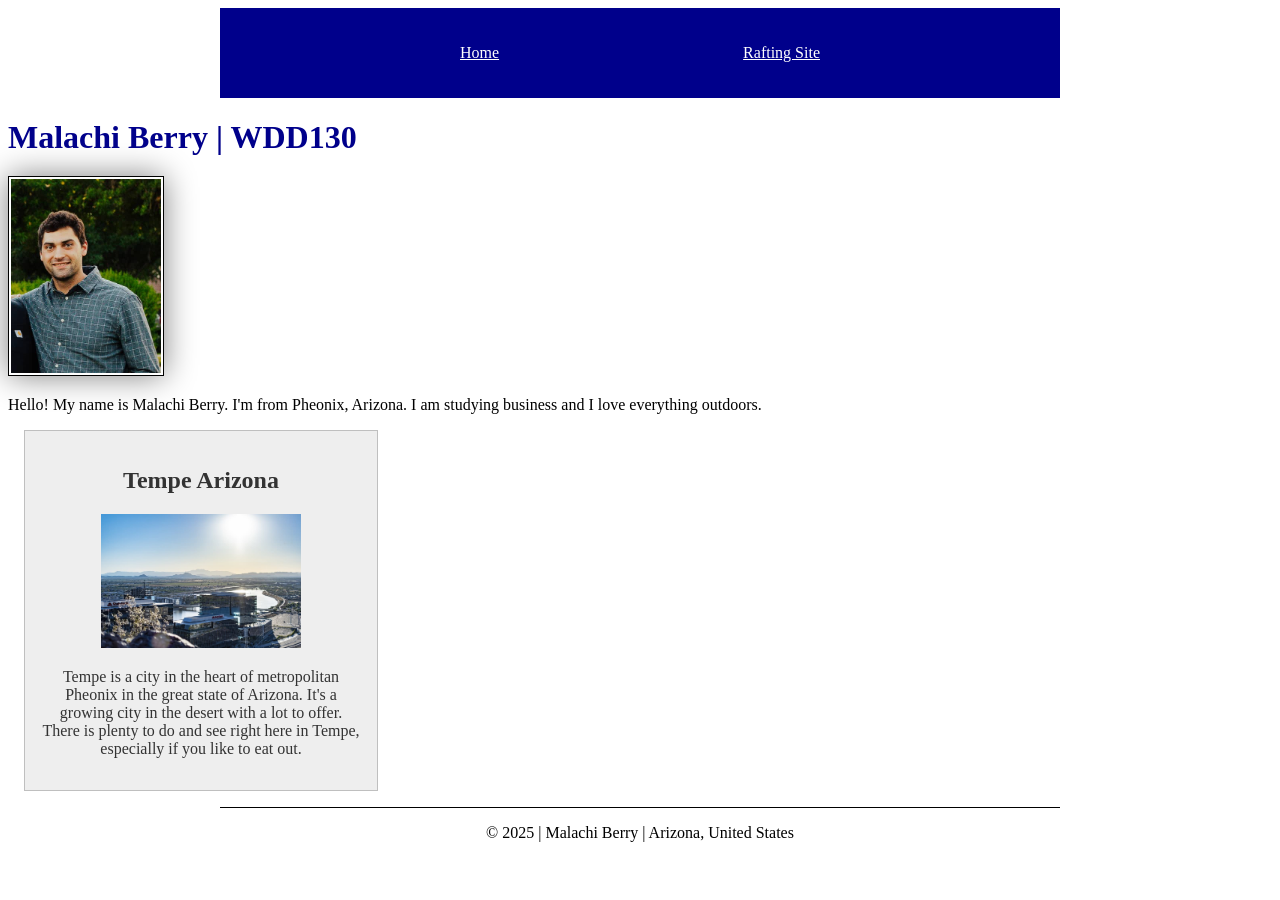
<file: index.html>
<!DOCTYPE html>
<html lang="en-US">
    <head>
        <meta charset="UTF-8">
        <meta name="viewport" content="width=device-width, initial-scale=1.0">
        <title>Malachi Berry | WDD130</title>
        <meta name="description" content="Malachi Berry's WDD130 course main page">
        <meta name="author" content="Malachi Berry">
        <link rel="stylesheet" href="styles/styles.css">
        </head>
    <body>
        <header>
            <nav>
                <a href="#">Home</a>
                <a href="wwr/">Rafting Site</a>
            </nav>
        </header>
        <main>
            <h1>Malachi Berry | WDD130</h1>
            <img src="images/profile.jpg" alt="Malachi Berry's Profile" width="200">
            <p>Hello! My name is Malachi Berry. I'm from Pheonix, Arizona. I am studying business and I love everything outdoors.</p>
        </main>
        <aside>
            <h2>Tempe Arizona</h2>
            <img src="images/arizona.jpg" alt="Tempe Arizona Skyline">
            <p>Tempe is a city in the heart of metropolitan Pheonix in the great state of Arizona. It's a growing city in the desert with a lot to offer. There is plenty to do and see right here in Tempe, especially if you like to eat out. 
        </aside>
        <footer>
            <p>&copy; 2025 | Malachi Berry | Arizona, United States</p>
        </footer>
    </body>
</html>
</file>
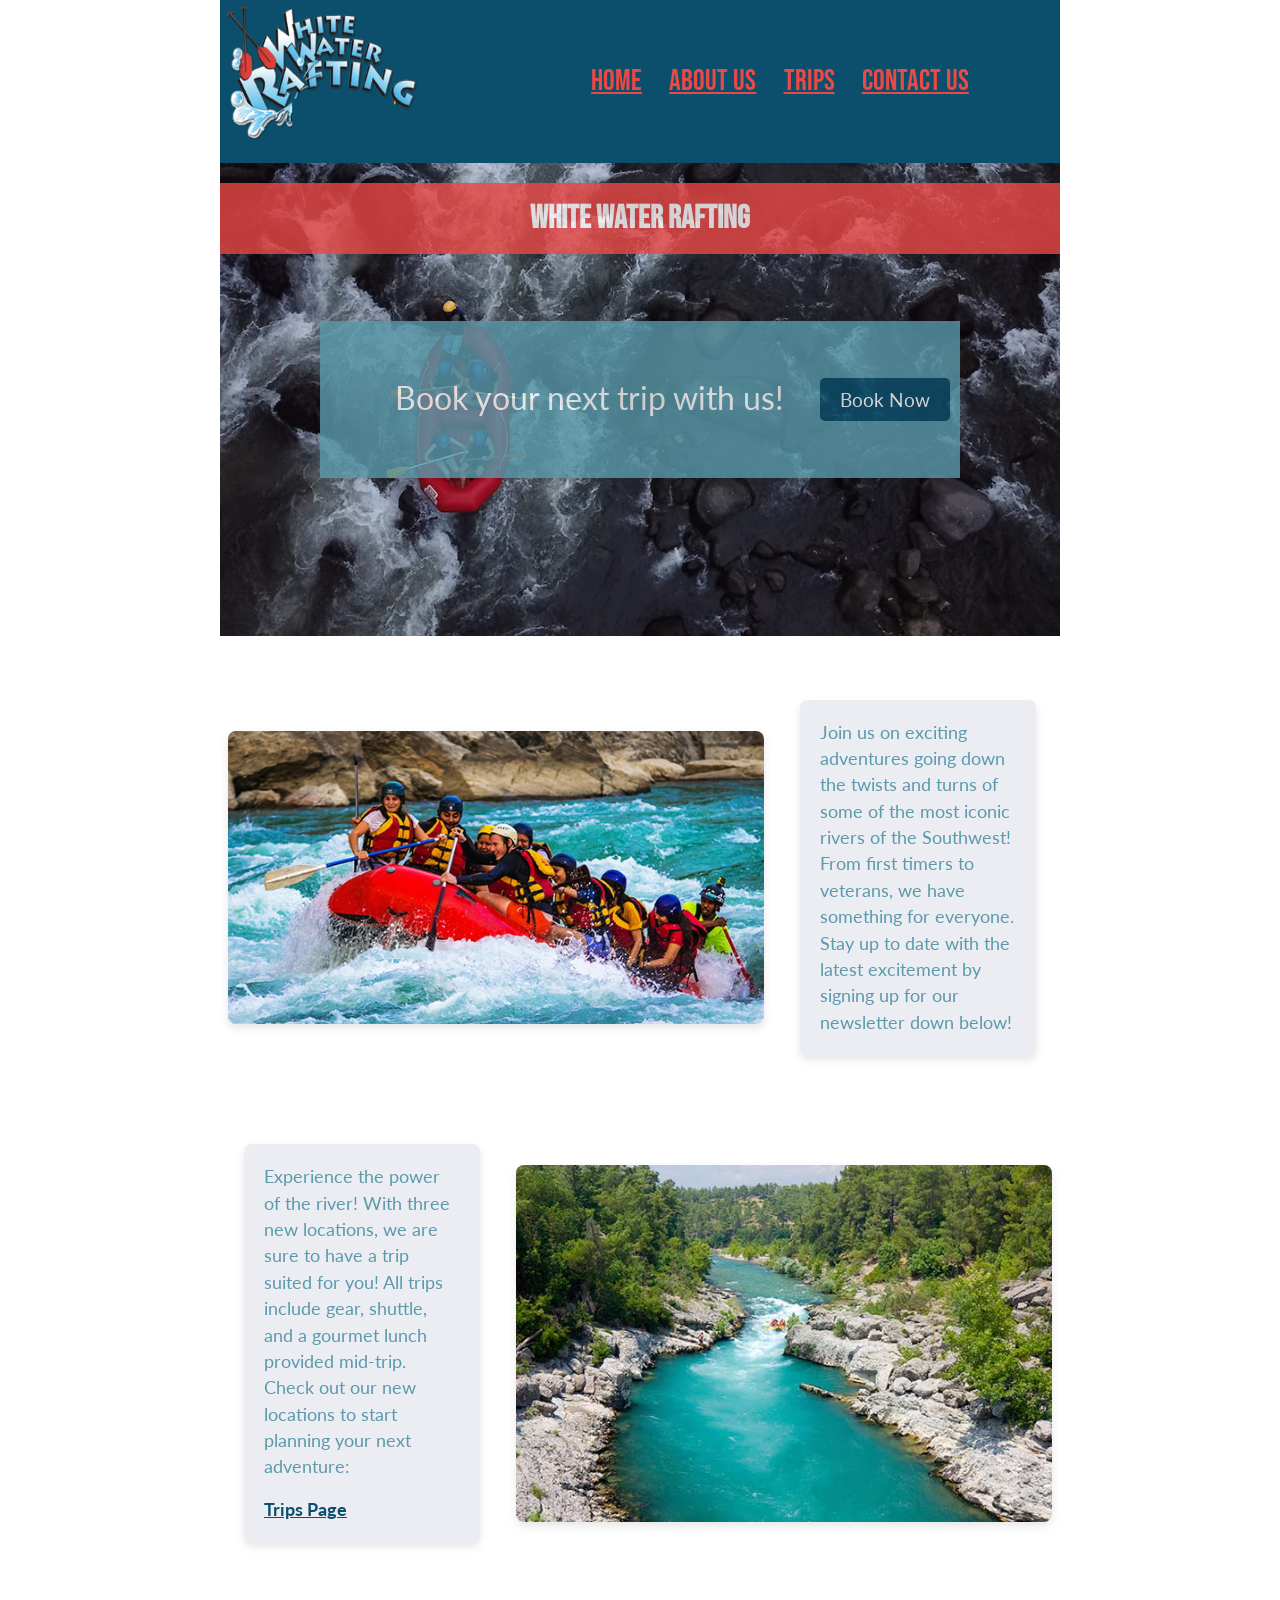
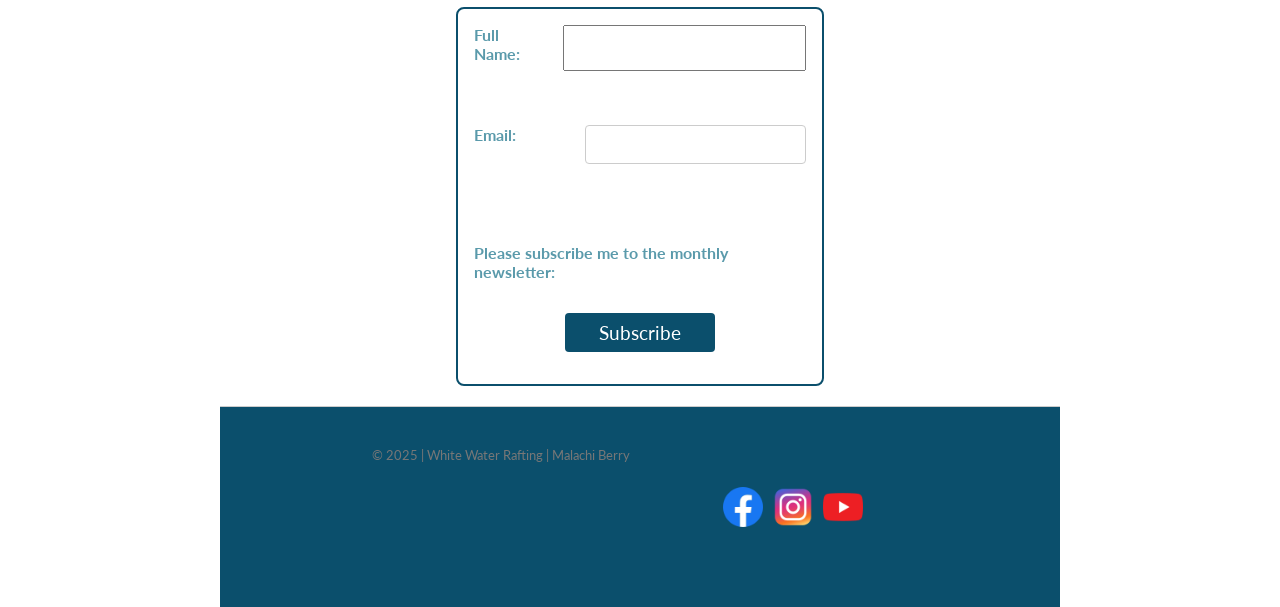
<file: wwr/index.html>
<!DOCTYPE html>
<html lang="en">
<head>
    <meta charset="UTF-8">
    <meta name="viewport" content="width=device-width, initial-scale=1.0">
    <title>White Water Rafting Home Page</title>
    <meta name="description" content="White Water Rafting Home Page">
    <meta name="author" content="Malachi Berry">
    <link rel="stylesheet" href="styles/rafting.css">
    <link rel="preconnect" href="https://fonts.googleapis.com">
    <link rel="preconnect" href="https://fonts.gstatic.com" crossorigin>
    <link href="https://fonts.googleapis.com/css2?family=Bebas+Neue&family=Lato:ital,wght@0,100;0,300;0,400;0,700;0,900;1,100;1,300;1,400;1,700;1,900&family=Oswald:wght@200..700&display=swap" rel="stylesheet">
</head>
<body>
    <header> <img src="images/wwrlogo.png" alt="WWR Logo" width="200">
        <nav class="nav">
            <a href="index.html">Home</a>
            <a href="about.html">About Us</a>
            <a href="trips.html">Trips</a>
            <a href="contact.html">Contact Us</a>
        </nav>
    </header>
    <main>
        <div class="hero">
            <img src="images/heroimg.jpg" alt="River Rafting">
            <h1>White Water Rafting</h1>
            <article> 
                <a href="trips.html" class="hero-button">Book Now</a>
                <p class="hero-text">Book your next trip with us!</p>
            </article>
        </div>
            <section class="call-to-action">
                <img src="images/adventure04.jpg" alt="Rafting Adventure" width="300">
                <p>Join us on exciting adventures going down the twists and turns of some of the most iconic rivers of the Southwest! From first timers to veterans, we have something for everyone. Stay up to date with the latest excitement by signing up for our newsletter down below!</p>
            </section>
            <section class="call-to-action reversed">
                <img src="images/adventure05.jpg" alt="Second Adventure" width="300">
                <p>Experience the power of the river! With three new locations, we are sure to have a trip suited for you! All trips include gear, shuttle, and a gourmet lunch provided mid-trip. Check out our new locations to start planning your next adventure: <a href="trips.html">Trips Page</a></p>
            </section>
            <form class="newsletter">
                <fieldset>
                    <div class="newsletter-row">
                    <div class="newsletter-item column2">
                        <label for="fullname">Full Name:</label>
                        <input type="text" id="fullname" name="fullname" required>
                    </div>
                    </div>
                    <div class="newsletter-item column2">
                        <label for="useremail">Email:</label>
                        <input type="email" id="useremail" name="useremail" required>
                    </div>
                    <label>Please subscribe me to the monthly newsletter:</label>
                    <button type="submit">Subscribe</button>
                </fieldset>
            </form>
    </main>
    <footer>
        <p>&copy; 2025 | White Water Rafting | Malachi Berry</p>
        <nav class="socialmedia">
            <a href="https://www.facebook.com"> 
                <img src="images/facebook.png" alt="Facebook icon"> 
            </a>
            <a href="https://www.instagram.com">
            <img src="images/instagram.png" alt="Instagram icon">
            </a>
            <a href="https://www.youtube.com">
                <img src="images/youtube.png" alt="YouTube icon">
            </a> 
        </nav>
    </footer>
</body>
</html>
</file>
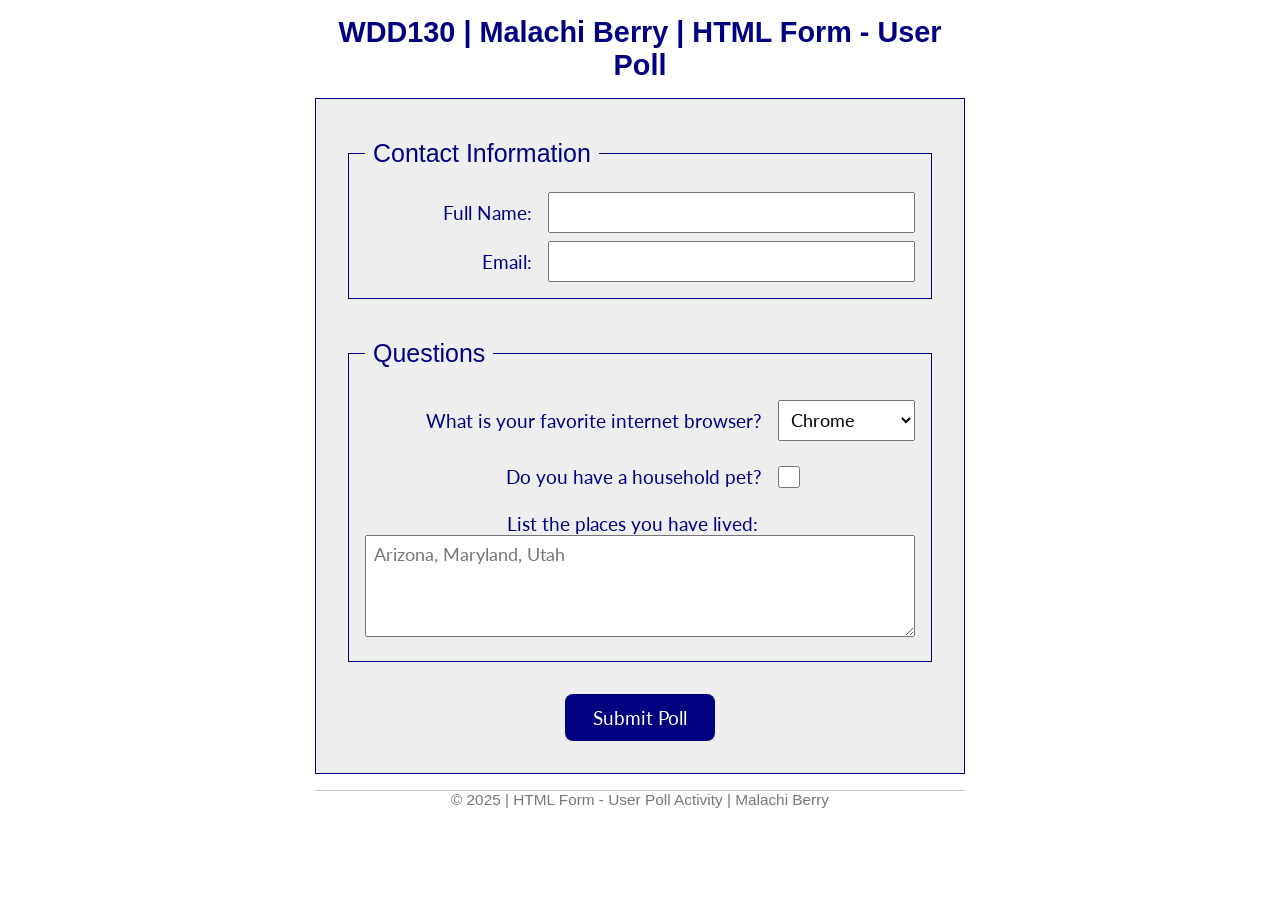
<file: week05/poll-form.html>
<!DOCTYPE html>
<html lang="en-us">
<head>
    <meta charset="utf-8">
    <meta name="viewport" content="width=device-width, initial-scale=1">
    <title>WWD130 | HTML Form - User Poll</title>
    <link rel="stylesheet" href="styles/poll-form.css">
    <link rel="preconnect" href="https://fonts.googleapis.com">
<link rel="preconnect" href="https://fonts.gstatic.com" crossorigin>
<link href="https://fonts.googleapis.com/css2?family=Bebas+Neue&family=Lato:ital,wght@0,100;0,300;0,400;0,700;0,900;1,100;1,300;1,400;1,700;1,900&family=Libertinus+Sans:ital,wght@0,400;0,700;1,400&family=Oswald&display=swap" rel="stylesheet">
</head>
<body>
    <header>
        <h1>WDD130 | Malachi Berry | HTML Form - User Poll</h1>
    </header>
    <main> 
        <form>
            <fieldset>
                <legend>Contact Information</legend>
                <div class="form-item column2">
                    <label for="fullname">Full Name:</label>
                    <input type="text" id="fullname" name="fullname">
                </div>
                <div class="form-item column2">
                    <label for="useremail">Email:</label>
                    <input type="email" id="useremail" name="useremail">
                </div>
            </fieldset>
            <fieldset> 
                <legend>Questions</legend>
                <div class="form-item column1">
                    <label for="browser">What is your favorite internet browser?</label>  
                    <select id="browser" name="browser">
                        <option value="chrome">Chrome</option>
                        <option value="firefox">Firefox</option>
                        <option value="safari">Safari</option>
                        <option value="edge">Edge</option>
                        <option value="brave">Brave</option>
                        <option value="other">Other</option>    
                    </select>
                </div>
                <div class="form-item column1">
                    <label for="pet">Do you have a household pet?</label>
                    <input type="checkbox" id="pet" name="pet">
                </div>
                <div class="form-item column3">
                <label for="feedback">List the places you have lived:</label>
                <textarea id="feedback" name="feedback" rows="4" placeholder="Arizona, Maryland, Utah"></textarea>
                </div>
            </fieldset>
            <button type="submit">Submit Poll</button>
        </form>
    </main>
    <footer>
        <p>&copy; 2025 | HTML Form - User Poll Activity | Malachi Berry</p>
    </footer>
</body>
</html>
</file>
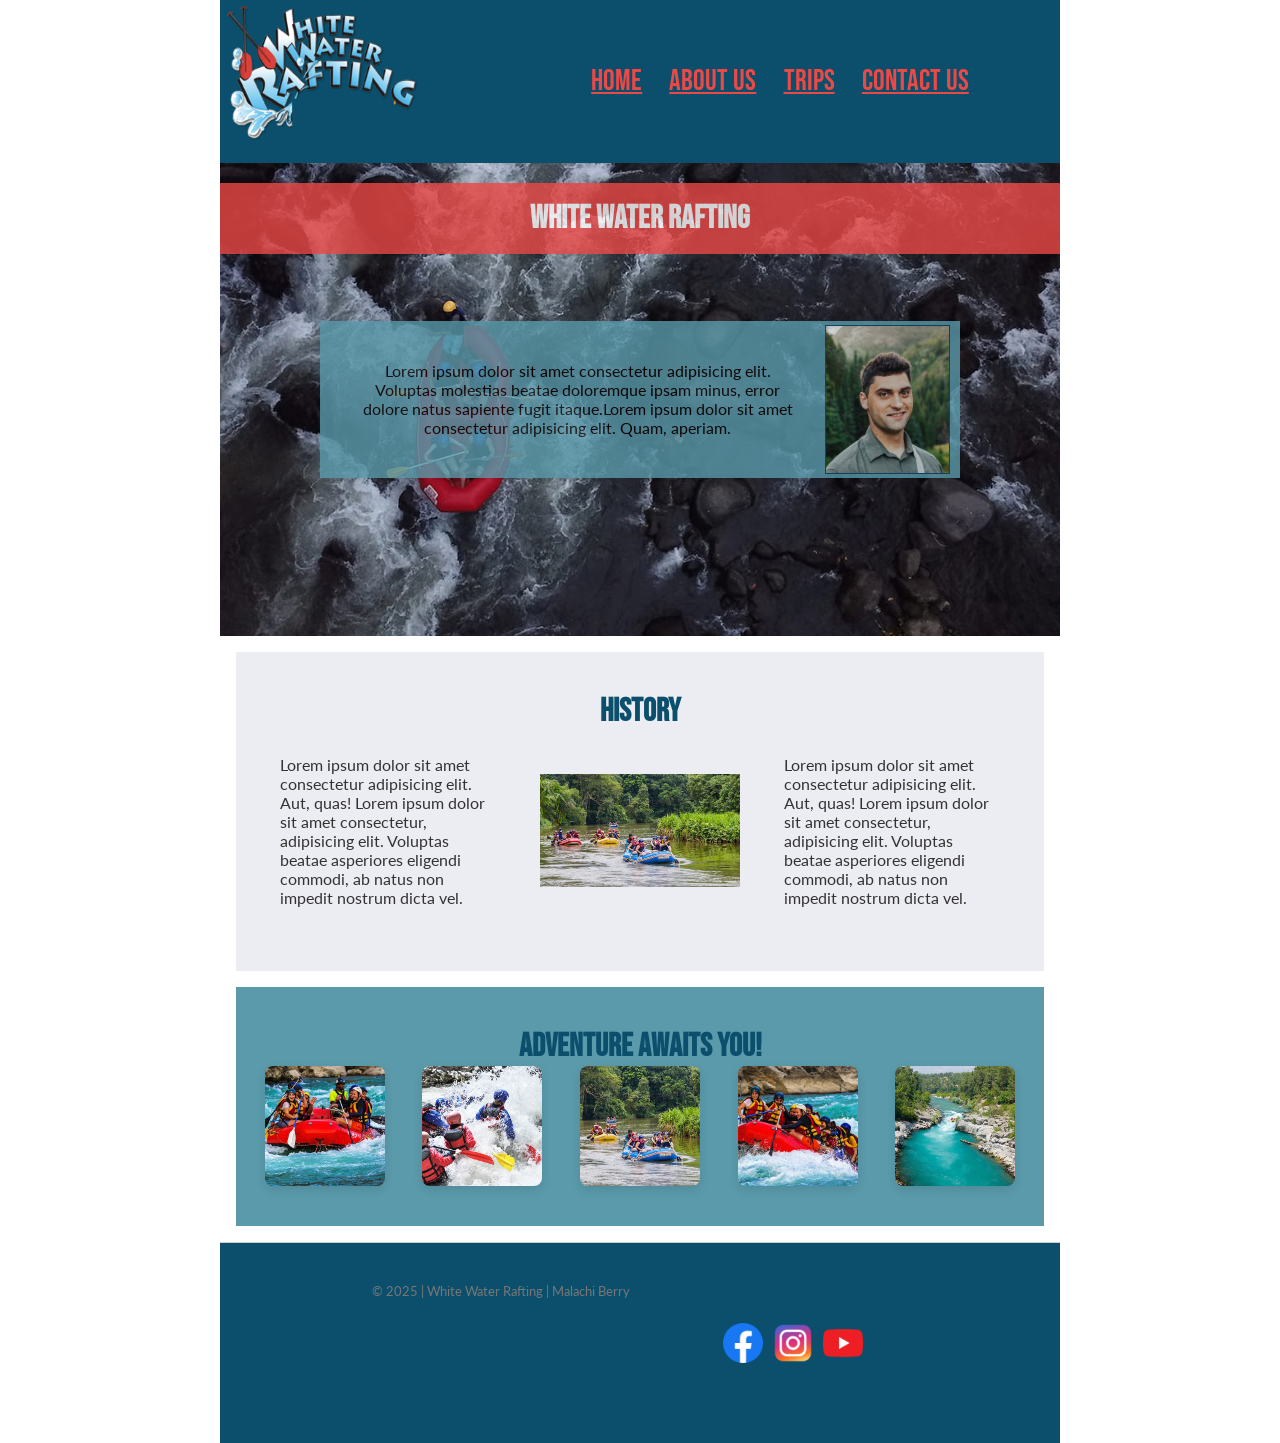
<file: wwr/about.html>
<!DOCTYPE html>
<html lang="en">
<head>
    <meta charset="UTF-8">
    <meta name="viewport" content="width=device-width, initial-scale=1.0">
    <title>About Page</title>
    <meta name="description" content="About Page">
    <meta name="author" content="Malachi Berry">
    <link rel="stylesheet" href="styles/rafting.css">
    <link rel="preconnect" href="https://fonts.googleapis.com">
    <link rel="preconnect" href="https://fonts.gstatic.com" crossorigin>
    <link href="https://fonts.googleapis.com/css2?family=Bebas+Neue&family=Oswald:wght@200..700&display=swap" rel="stylesheet">
    <link rel="preconnect" href="https://fonts.googleapis.com">
    <link rel="preconnect" href="https://fonts.gstatic.com" crossorigin>
    <link href="https://fonts.googleapis.com/css2?family=Bebas+Neue&family=Lato:ital,wght@0,100;0,300;0,400;0,700;0,900;1,100;1,300;1,400;1,700;1,900&family=Oswald:wght@200..700&display=swap" rel="stylesheet">
</head>
<body>
    <header> <img src="images/wwrlogo.png" alt="WWR Logo" width="200">
        <nav class="nav">
            <a href="index.html">Home</a>
            <a href="about.html">About Us</a>
            <a href="trips.html">Trips</a>
            <a href="contact.html">Contact Us</a>
        </nav>
    </header>
    <main>
        <div class="hero">
            <img src="images/heroimg.jpg" alt="River Rafting">
            <h1>White Water Rafting</h1>
            <article>
                <img src="images/customer.jpg" alt="Rafting Customer" width="300">
                <p>Lorem ipsum dolor sit amet consectetur adipisicing elit. Voluptas molestias beatae doloremque ipsam minus, error dolore natus sapiente fugit itaque.Lorem ipsum dolor sit amet consectetur adipisicing elit. Quam, aperiam.</p>
            </article>
        </div>
        <section class="history">
            <h2>History</h2>
            <div class="history-grid">
                <p>Lorem ipsum dolor sit amet consectetur adipisicing elit. Aut, quas! Lorem ipsum dolor sit amet consectetur, adipisicing elit. Voluptas beatae asperiores eligendi commodi, ab natus non impedit nostrum dicta vel.</p>
                <img src="images/adventure03.jpg" alt="Three rafts floating together" width="300">
                <p>Lorem ipsum dolor sit amet consectetur adipisicing elit. Aut, quas! Lorem ipsum dolor sit amet consectetur, adipisicing elit. Voluptas beatae asperiores eligendi commodi, ab natus non impedit nostrum dicta vel.</p>
            </div>
        </section>
        <section class="adventure">
            <h2>Adventure Awaits You!</h2>
            <div class="adventure-grid">
                <img src="images/adventure01.jpg" alt="Red raft on white water" width="300">
                <img src="images/adventure02.jpg" alt="Group white water rafting" width="300">
                <img src="images/adventure03.jpg" alt="Three rafts floating together" width="300">
                <img src="images/adventure04.jpg" alt="Rafting Adventure" width="300">
                <img src="images/adventure05.jpg" alt="Scenic river with raft" width="300">
            </div>
        </section>
    </main>
    <footer>
        <p>&copy; 2025 | White Water Rafting | Malachi Berry</p>
        <nav class="socialmedia">
            <a href="https://www.facebook.com"> 
                <img src="images/facebook.png" alt="Facebook icon"> 
            </a>
            <a href="https://www.instagram.com">
            <img src="images/instagram.png" alt="Instagram icon">
            </a>
            <a href="https://www.youtube.com">
                <img src="images/youtube.png" alt="YouTube icon">
            </a> 
        </nav>
    </footer>
</body>
</html>
</file>
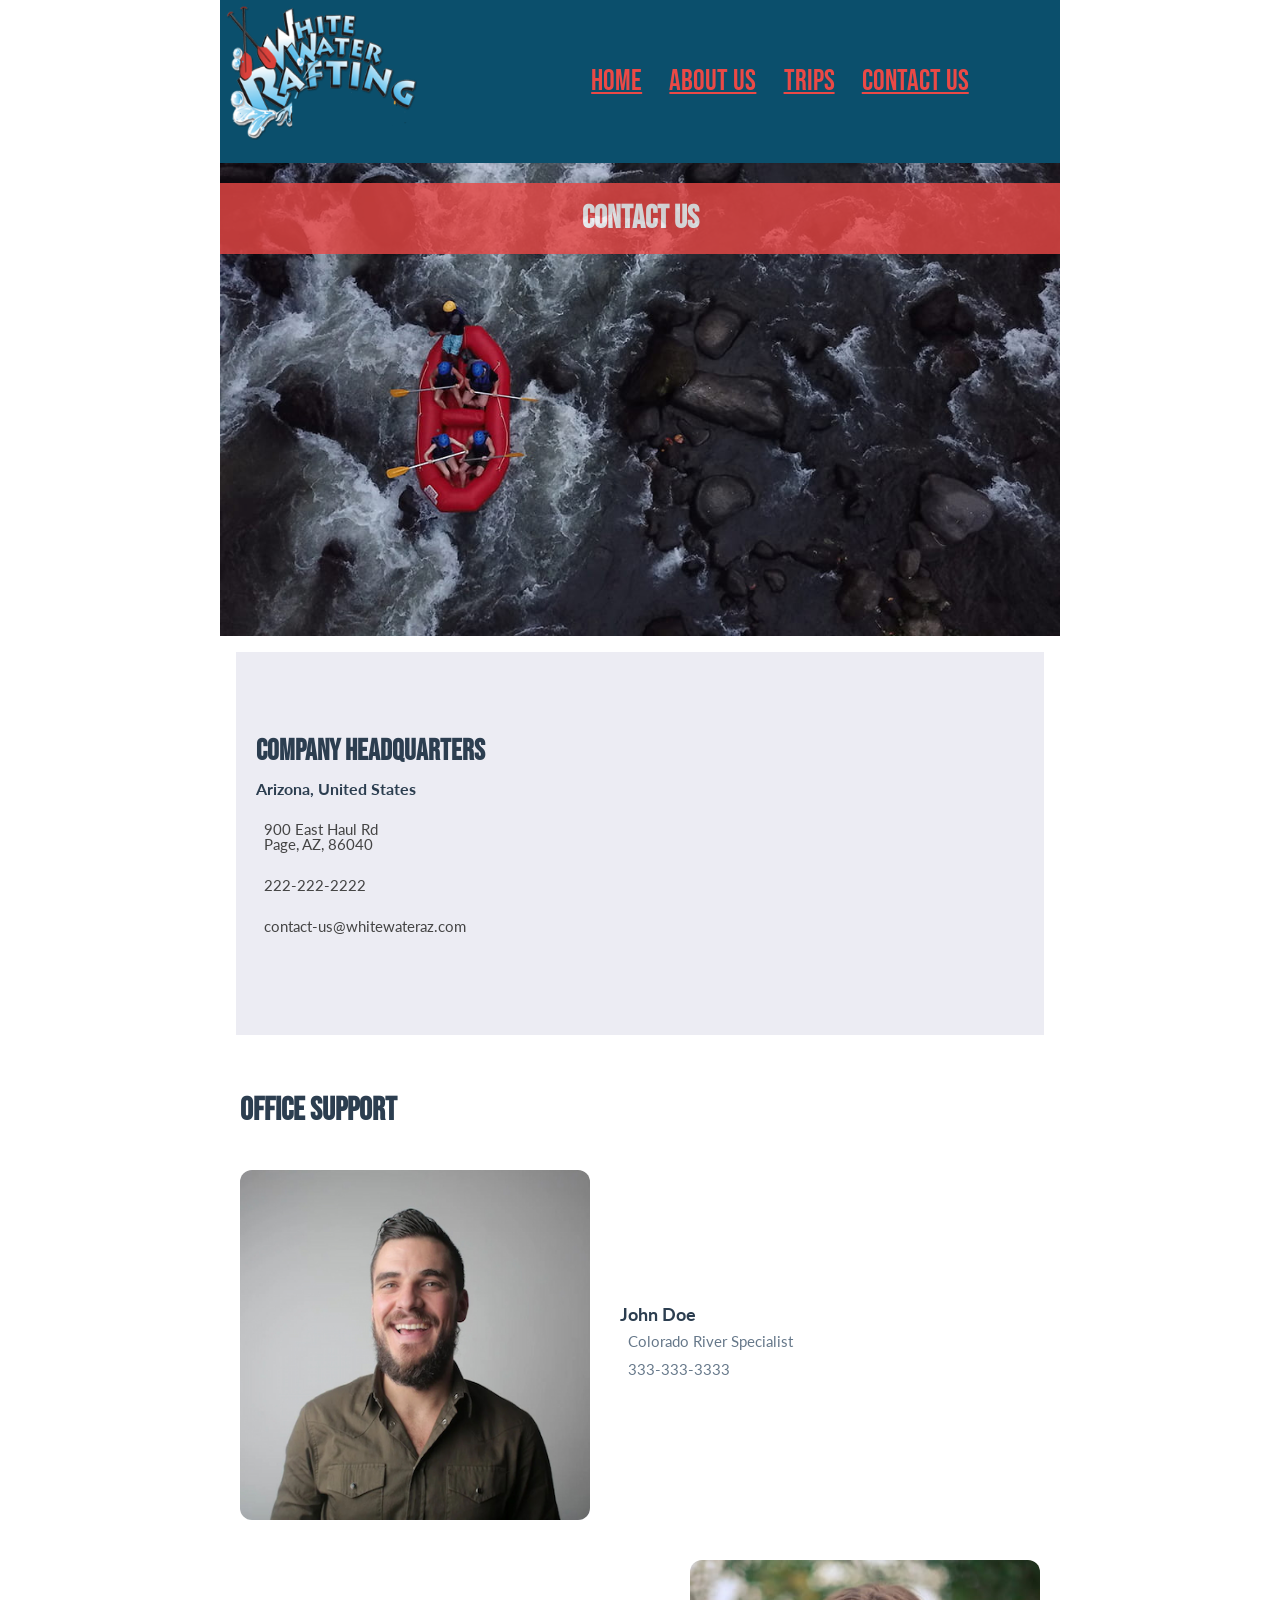
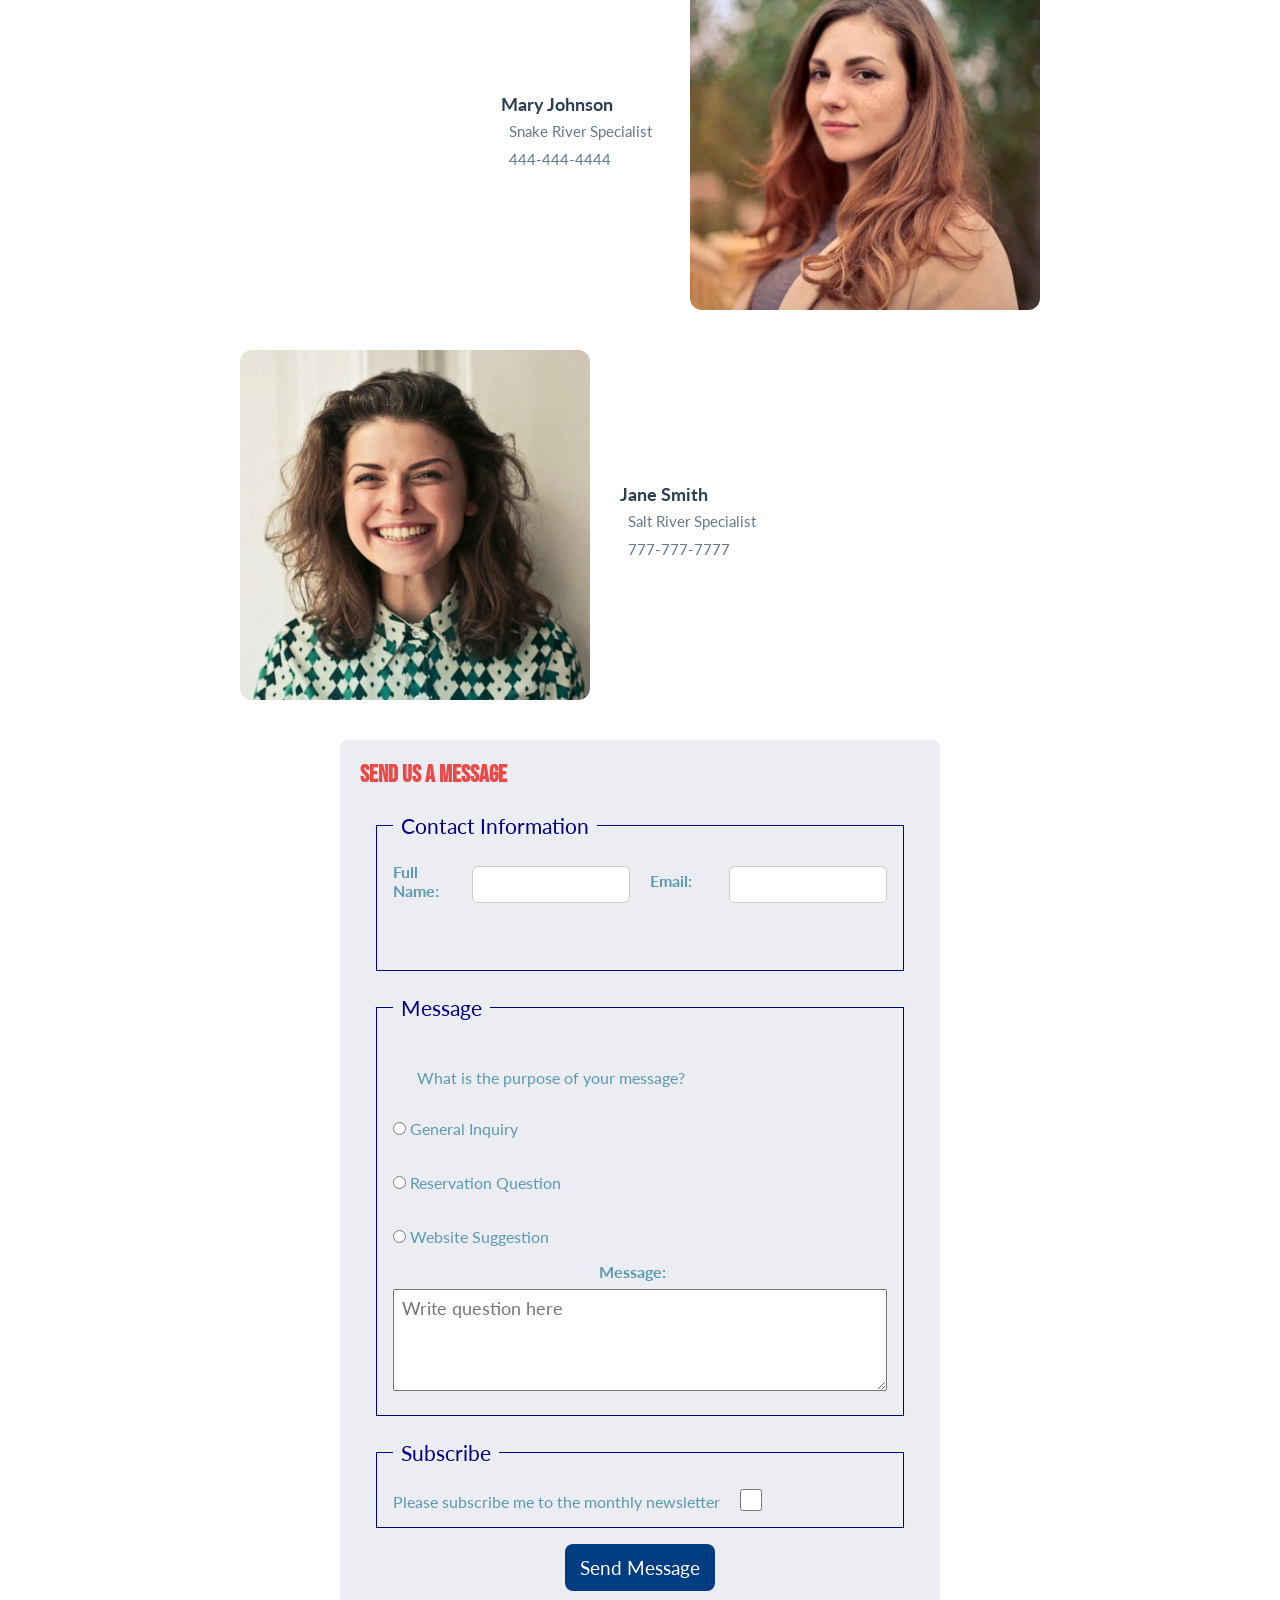
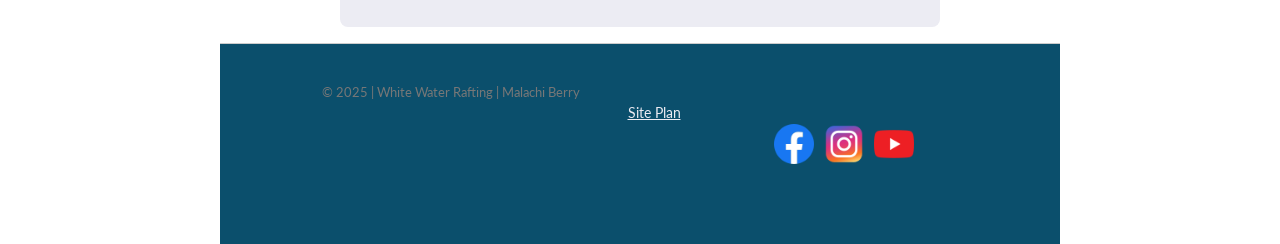
<file: wwr/contact.html>
<!DOCTYPE html>
<html lang="en">
<head>
    <meta charset="UTF-8">
    <meta name="viewport" content="width=device-width, initial-scale=1.0">
    <title>Contact White Water Rafting</title>
    <meta name="description" content="Contact White Water Rafting">
    <meta name="author" content="Malachi Berry">
    <link rel="stylesheet" href="styles/rafting.css">
    <link rel="preconnect" href="https://fonts.googleapis.com">
    <link rel="preconnect" href="https://fonts.gstatic.com" crossorigin>
    <link href="https://fonts.googleapis.com/css2?family=Bebas+Neue&family=Lato:ital,wght@0,100;0,300;0,400;0,700;0,900;1,100;1,300;1,400;1,700;1,900&family=Oswald:wght@200..700&display=swap" rel="stylesheet">
</head>
<body>
    <header> <img src="images/wwrlogo.png" alt="WWR Logo" width="200">
        <nav class="nav">
            <a href="index.html">Home</a>
            <a href="about.html">About Us</a>
            <a href="trips.html">Trips</a>
            <a href="contact.html">Contact Us</a>
        </nav>
    </header>
    <main>
        <div class="hero">
            <img src="images/heroimg.jpg" alt="River Rafting">
            <h1>Contact Us</h1>
        </div>

        <section class="company-info">
            <div class="info-grid">
                <div class="address">
                    <h2>Company Headquarters</h2>
                        <h3>Arizona, United States</h3>
                            <p>900 East Haul Rd<br>Page, AZ, 86040</p>
                            <p>222-222-2222</p>
                            <p>contact-us@whitewateraz.com</p>
                </div>                
                <div class="map">
                    <iframe 
                    src="https://www.google.com/maps/embed?pb=!1m18!1m12!1m3!1d28814.09512479292!2d-111.50231095559008!3d36.90651393396031!2m3!1f0!2f0!3f0!3m2!1i1024!2i768!4f13.1!3m3!1m2!1s0x87346b562cdabb9d%3A0x8d30151e8e6488da!2s900%20East%20Haul%20Rd%2C%20Page%2C%20AZ%2086040!5e0!3m2!1sen!2sus!4v1754106228469!5m2!1sen!2sus" width="600" height="450" allowfullscreen="" loading="lazy" referrerpolicy="no-referrer-when-downgrade">
                    </iframe>
                </div>
            </div>
        </section>

        <section class="employee-info">
            <h2>Office Support</h2>
            <div class="employee-grid">
                <div class="employee">
                    <img src="images/johndoe.jpg" alt="John Doe Profile" width="200">
                    <div class="info">
                        <h3>John Doe</h3>
                        <p>Colorado River Specialist</p>
                        <p>333-333-3333</p>
                    </div>
                </div>
                <div class="employee reverse">
                    <img src="images/maryjohnson.jpg" alt="Mary Johnson Profile" width="200">
                    <div class="info">
                        <h3>Mary Johnson</h3>
                        <p>Snake River Specialist</p>
                        <p>444-444-4444</p>
                    </div>
                </div>
                <div class="employee">
                    <img src="images/janesmith.jpg" alt="Jane Smith Profile" width="100">
                    <div class="info">
                        <h3>Jane Smith</h3>
                        <p>Salt River Specialist</p>
                        <p>777-777-7777</p>
                    </div>
                </div>
            </div>
        </section>

        <section class="contact-form">
            <h2>Send Us a Message</h2>
            <form>
                <fieldset>
                    <legend>Contact Information</legend>
                    <div class="form-row">
                    <div class="form-item column2">
                        <label for="fullname">Full Name:</label>
                        <input type="text" id="fullname" name="fullname" required>
                    </div>
                    <div class="form-item column2">
                        <label for="useremail">Email:</label>
                        <input type="email" id="useremail" name="useremail" required>
                    </div>
                    </div>
                </fieldset>
                <fieldset> 
                    <legend>Message</legend>
                    <p>What is the purpose of your message?</p>
                    <label>
                        <input type="radio" id="general-inquiry" name="message-purpose" value="general-inquiry">
                        General Inquiry
                        </label><br>
                    <label>
                        <input type="radio" id="reservation-question" name="message-purpose" value="reservation-question">
                        Reservation Question
                        </label><br>
                    <label>
                        <input type="radio" id="website-suggestion" name="message-purpose" value="website-suggestion">
                        Website Suggestion
                    </label>
                    <div class="form-item column3">
                <label for="feedback">Message:</label>
                <textarea id="feedback" name="feedback" rows="4" placeholder="Write question here"></textarea>
                </div>
                </fieldset>
                <fieldset>
                <legend>Subscribe</legend>
                <div>
                    <label for="subscribe">Please subscribe me to the monthly newsletter</label>
                    <input type="checkbox" id="subscribe" name="subscribe">
                </div>
                </fieldset>
                <button type="submit">Send Message</button>
            </form>
        </section>
    </main>
    <footer>
        <p>&copy; 2025 | White Water Rafting | Malachi Berry</p>
        <p><a href="images/contactsiteplan.jpg" target="_blank" class="siteplan">Site Plan</a>
        </p>
        <nav class="socialmedia">
            <a href="https://www.facebook.com"> 
                <img src="images/facebook.png" alt="Follow us on Facebook"> 
            </a>
            <a href="https://www.instagram.com">
            <img src="images/instagram.png" alt="Follow us on Instagram">
            </a>
            <a href="https://www.youtube.com">
                <img src="images/youtube.png" alt="Follow us on YouTube">
            </a> 
        </nav>
    </footer>
</body>
</html>
</file>
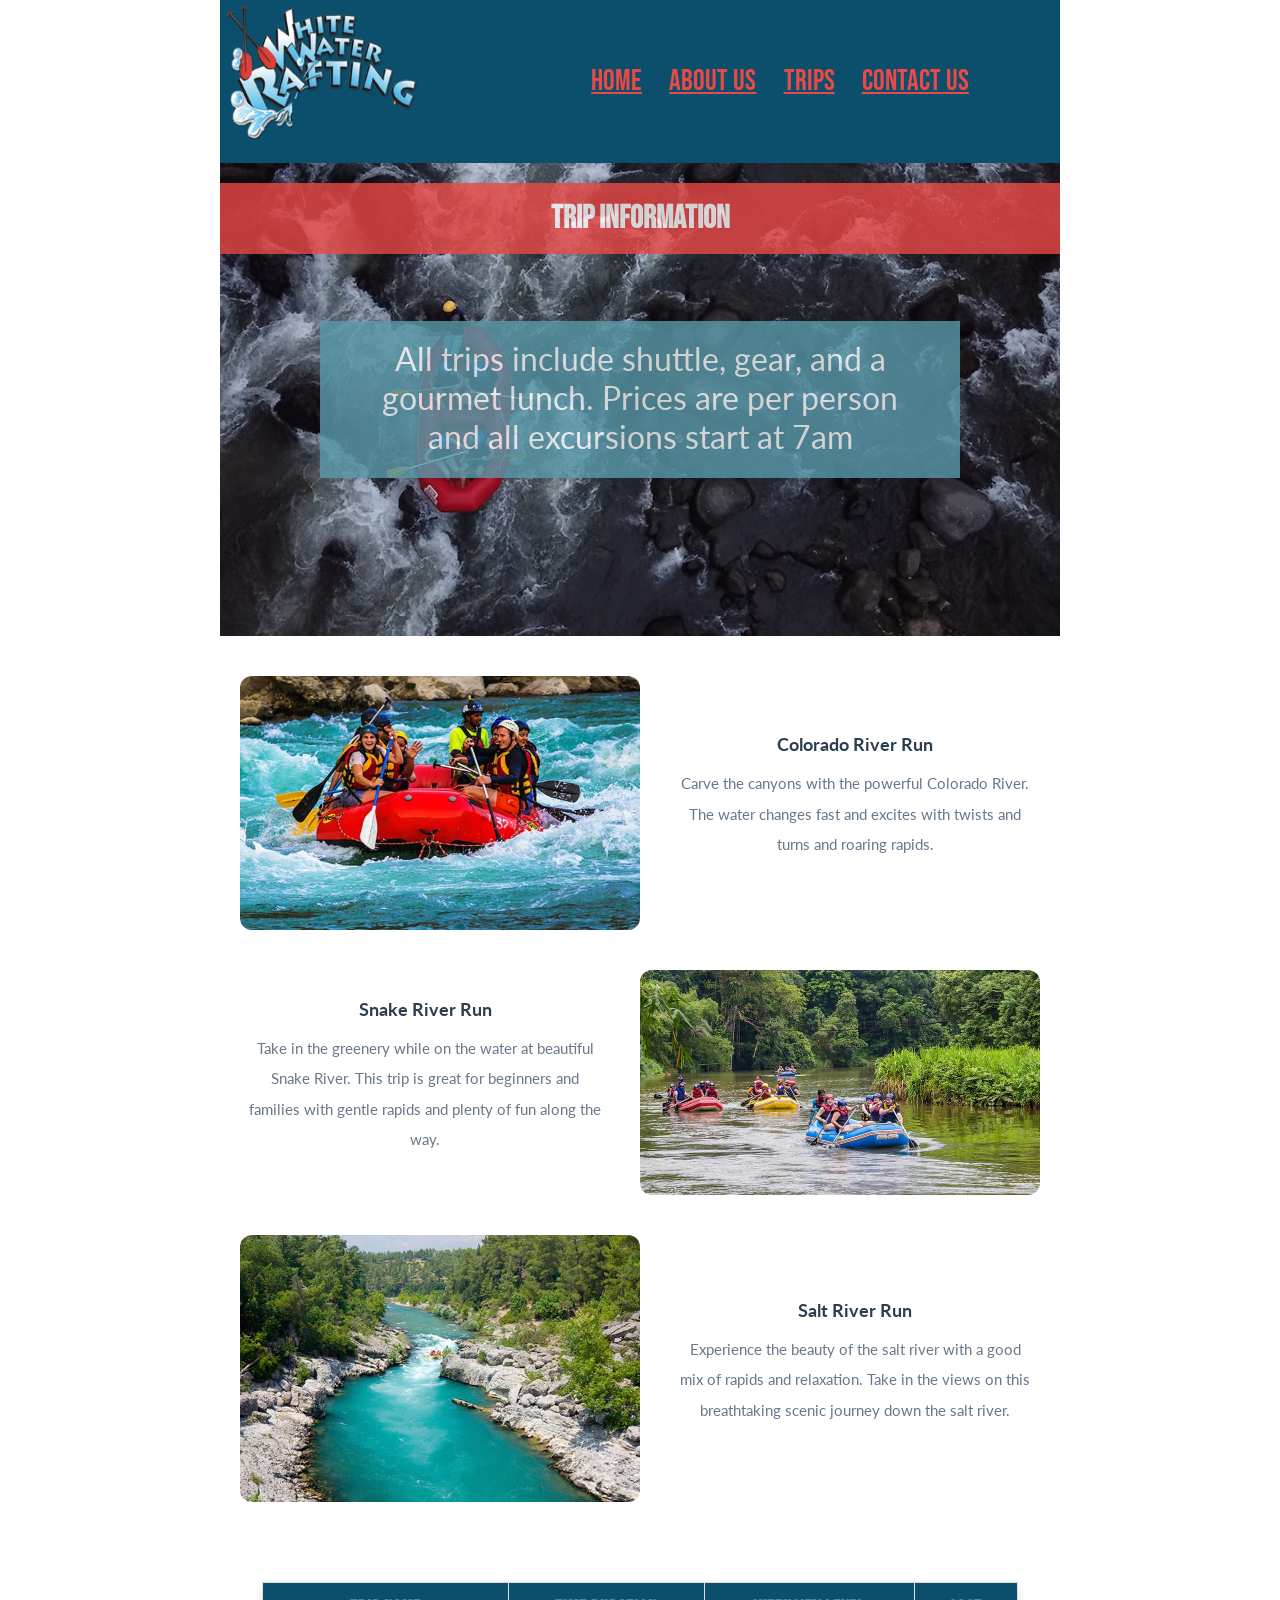
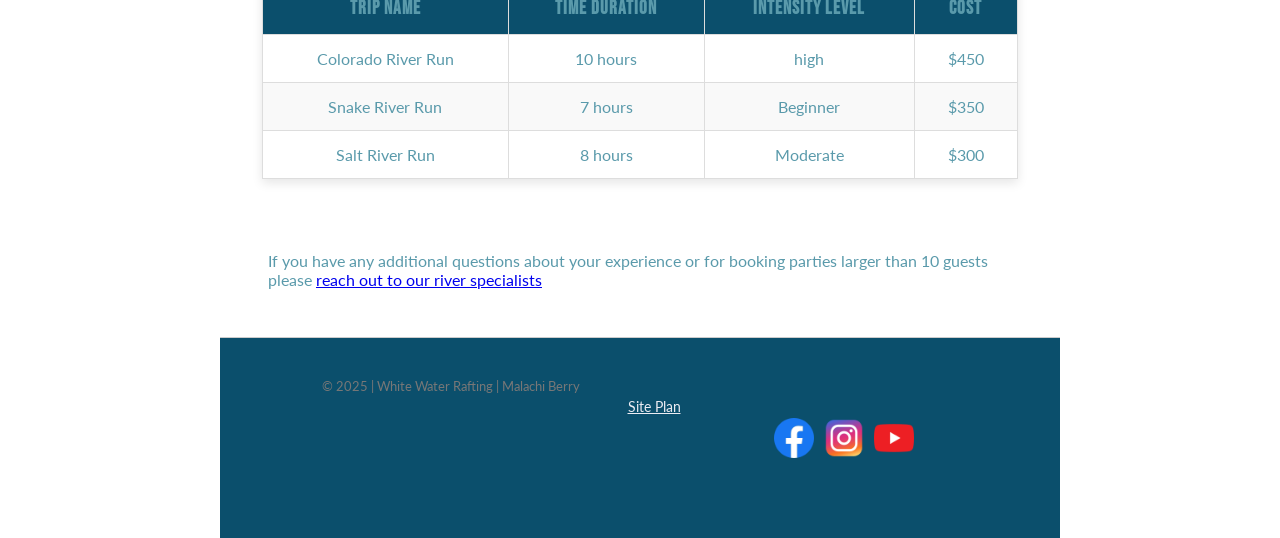
<file: wwr/trips.html>
<!DOCTYPE html>
<html lang="en">
<head>
    <meta charset="UTF-8">
    <meta name="viewport" content="width=device-width, initial-scale=1.0">
    <title>Trips White Water Rafting Page</title>
    <meta name="description" content="White Water Rafting Trips Page">
    <meta name="author" content="Malachi Berry">
    <link rel="stylesheet" href="styles/rafting.css">
    <link rel="preconnect" href="https://fonts.googleapis.com">
    <link rel="preconnect" href="https://fonts.gstatic.com" crossorigin>
    <link href="https://fonts.googleapis.com/css2?family=Bebas+Neue&family=Lato:ital,wght@0,100;0,300;0,400;0,700;0,900;1,100;1,300;1,400;1,700;1,900&family=Oswald:wght@200..700&display=swap" rel="stylesheet">
</head>
<body>
    <header> <img src="images/wwrlogo.png" alt="WWR Logo" width="200">
        <nav class="nav">
            <a href="index.html">Home</a>
            <a href="about.html">About Us</a>
            <a href="trips.html">Trips</a>
            <a href="contact.html">Contact Us</a>
        </nav>
    </header>
    <main>
        <div class="hero">
            <img src="images/heroimg.jpg" alt="River Rafting">
            <h1>Trip Information</h1>
             <article> 
                <p class="hero-text">All trips include shuttle, gear, and a gourmet lunch. Prices are per person and all excursions start at 7am </p>
            </article>
        </div>
         <section class="trip-info">
            <div class="trip-grid">
                <div class="trip">
                    <img src="images/adventure01.jpg" alt="Colorado River" width="500">
                    <div class="info">
                        <h3>Colorado River Run</h3>
                        <p>Carve the canyons with the powerful Colorado River. The water changes fast and excites with twists and turns and roaring rapids. </p>
                    </div>
                </div>
                <div class="trip reverse">
                    <img src="images/adventure03.jpg" alt="Snake River" width="500">
                    <div class="info">
                        <h3>Snake River Run</h3>
                        <p>Take in the greenery while on the water at beautiful Snake River. This trip is great for beginners and families with gentle rapids and plenty of fun along the way.</p>
                    </div>
                </div>
                <div class="trip">
                    <img src="images/adventure05.jpg" alt="Salt River" width="500">
                    <div class="info">
                        <h3>Salt River Run</h3>
                        <p>Experience the beauty of the salt river with a good mix of rapids and relaxation. Take in the views on this breathtaking scenic journey down the salt river. </p>
                    </div>
                </div>
            </div>
         </section>
         <table class="trips-table">
            <thead>
                <tr>
                    <th>Trip Name</th>
                    <th>Time Duration</th>
                    <th>Intensity Level</th>
                    <th>Cost</th>
                </tr>
            </thead>
            <tbody>
                <tr>
                    <td>Colorado River Run</td>
                    <td>10 hours</td>
                    <td>high</td>
                    <td>$450</td>
                </tr>
                <tr>
                    <td>Snake River Run</td>
                    <td>7 hours</td>
                    <td>Beginner</td>
                    <td>$350</td>
                </tr>
                <tr>
                    <td>Salt River Run</td>
                    <td>8 hours</td>
                    <td>Moderate</td>
                    <td>$300</td>
                </tr>
            </tbody>
        </table>
        <section>
            <p>If you have any additional questions about your experience or for booking parties larger than 10 guests please <a href="contact.html">reach out to our river specialists</a></p>
        </section>
    </main>
    <footer>
        <p>&copy; 2025 | White Water Rafting | Malachi Berry</p>
        <p><a href="images/tripssiteplan.jpg" target="_blank" class="siteplan">Site Plan</a>
        </p>
        <nav class="socialmedia">
            <a href="https://www.facebook.com"> 
                <img src="images/facebook.png" alt="Follow us on Facebook"> 
            </a>
            <a href="https://www.instagram.com">
            <img src="images/instagram.png" alt="Follow us on Instagram">
            </a>
            <a href="https://www.youtube.com">
                <img src="images/youtube.png" alt="Follow us on YouTube">
            </a> 
        </nav>
    </footer>
</body>
</html>
</file>
<file: styles/styles.css>
nav {
    background-color: darkblue;
    padding: 10px;
}

nav a {
    color: white;
    display: block;
    padding: 20px;
}

h1 {
    color: darkblue;
    font-size: 2em;
    margin-bottom: 20px;
}

main img {
    width: 150px;
    height: auto;
    border: 1px solid black;
    padding: 2px;
    box-shadow: 0 0 30px gray; 
}

p {
    padding: 0;
}

main {
    max-width: 840px;
}

aside {
   width: 20rem;
   margin: 1rem;
   border: 1px solid rgb(0 0 0 / 0.2); /* 1️⃣ */
   padding: 1rem;
   background-color: #eee;
   color: #333;
   text-align: center;
}

aside img {
    width: 200px;
    height: auto;
}   

footer {
   margin-top: 15px;
   border-top: 1px solid #000;
   text-align: center;
}

header, footer {
    max-width: 840px;
    margin: 0 auto;
}

nav {
    background-color: sleelblue;
    padding: 1rem;
    display: flex;
    justify-content: space-evenly;
    align-items: center;
}

.grid { 
    display: grid;
    align-items: center;
}

main {
    grid-column: 2/3;
    margin: 1 rem;
}

aside {
    width: 20rem;
    position: relative;
    grid-column: 1/2;
    grid-row: 1/2;
}
</file>
<file: wwr/styles/rafting.css>
:root {
    --primary-color: #0B4F6C;
    --secondary-color: #5a9aab;
    --accent1-color: #ececf3;
    --accent2-color: #eb4946;
    --heading-font: 'Bebas Neue';
    --body-font: 'Lato';
}

header {
    background-color: var(--primary-color);
    color: var(--accent1-color);
}

* {
    margin: 0;
    padding: 0;
    box-sizing: border-box;
}

body {
    font-family: var(--body-font);
    color: var(--secondary-color);
}

header, main, footer {
    width: 840px;
    margin: 0 auto;
}

h1, h2, nav a {
    font-family: var(--heading-font);
    color: var(--accent2-color);
}

nav, p, section, article {
    margin: 16px;
    padding: 8px;
}

.socialmedia a {
    display: inline-block;
    width: 40px;  
    height: 40px;
    margin: 0 5px;
    text-decoration: none;
}

.socialmedia img {
    width: 100%;
    height: 100%;
    object-fit: contain;
    display: block;
}


.hero {
    position: relative;
}

.hero img {
    display: block;
    width: 100%;
    height: auto;
}

h1 {
    position: absolute;
    top: 20px;
    width: 100%;
    padding:16px;
    text-align: center;
    opacity: 0.8;
    background-color: var(--accent2-color);
    color: #fff;
}

article {
    position: absolute;
    top:30%;
    bottom: 30%;
    left: 10%;
    right: 10%;
    padding:10px;
    text-align: center;
    opacity: 0.8;
    background-color: var(--secondary-color);
    color: #090202;
}

.hero article img { 
    float: right;
    width: 125px;
    border: 1px solid var(--primary-color);
}

nav {
    font-size: 1.8rem;
    margin: 3rem;
    padding: 1rem;
    display: flex; 
    justify-content: space-evenly;
    align-items: center;
}

header { 
    display: grid;
    grid-template-columns: 1fr 2fr;
    align-content: center;
}

header image {
    justify-self: center;
    align-self: center;
}
article { 
    display: flex;
    flex-direction: row-reverse;
    align-items: center;
}

footer {
    background-color: var(--primary-color);
    color: var(--accent1-color);
    text-align: center;
    padding: 1rem;
    font-size: 0.9rem;
    display: flex;
    justify-content: center;
    width: 840px;
}

.history {
  padding: 40px 20px;
  background-color: var(--accent1-color);
  text-align: center;
}

.history h2 {
  font-family: var(--heading-font);
  font-size: 2rem;
  color: var(--primary-color);
  margin-bottom: 0px;
}

.history-grid {
  display: grid;
  grid-template-columns: 1fr auto 1fr;
  gap: 20px;
  align-items: center;
  justify-items: center;
  max-width: 1000px;
  margin: 0 auto;
}

.history-grid p {
  text-align: left;
  font-size: 1rem;
  color: #333;
}

.history-grid img {
  width: 200px;
  height: auto;
}

.adventure {
    padding: 40px 20px;
    background-color: var(--secondary-color);
    text-align: center;
}

.adventure h2 {
    font-family: var(--heading-font);
  font-size: 2rem;
  color: var(--primary-color);
  margin-bottom: 0px;
}

.adventure-grid {
  display: flex;
  justify-content: space-around;
  flex-wrap: wrap;
  gap: 20px;
}

.adventure-grid figure {
  display: flex;
  flex-direction: column;
  align-items: center;
  max-width: 150px;
}

.adventure-grid img {
  width: 120px;
  aspect-ratio: 1/ 1;
  object-fit: cover;
  border-radius: 8px;
  box-shadow: 0 4px 10px rgba(0,0,0,0.1);
}

.company-info {
  background-color: var(--accent1-color);
  padding: 40px 20px;
}

.info-grid {
  display: grid;
  grid-template-columns: 1fr 2fr;
  gap: 40px;
  max-width: 1000px;
  margin: 0 auto;
  align-items: center;
}

.address h2 {
  font-family: var(--heading-font);
  font-size: 1.8rem;
  margin-bottom: 10px;
  color: #2c3e50;
}

.address h3 {
  font-size: 1rem;
  font-weight: bold;
  margin-bottom: 16px;
  color: #2c3e50;
}

.address p {
  font-size: 0.95rem;
  color: #444;
  margin: 10px 0;
  line-height: 1;
}

.map iframe {
  width: 100%;
  height: 300px;
  border: 1rem;
}

.employee-info {
  background-color: #ffffff;
  padding: 40px 20px;
  max-width: 1000px;
  margin: 0 auto;
}

.employee-info h2 {
  font-family: var(--heading-font);
  font-size: 2rem;
  margin-bottom: 40px;
  color: #2c3e50;
  text-align: left;
}

.employee-grid {
  display: flex;
  flex-direction: column;
  gap: 40px;
}

.employee {
  display: flex;
  align-items: center;
  gap: 30px;
}

.employee.reverse {
  flex-direction: row-reverse;
}

.employee img {
  width: 350px;
  height: 350px;
  border-radius: 12px;
  background-color: #f0f2f5;
}

.employee .info {
  font-size: 0.95rem;
  color: #4a4a4a;
}

.employee .info h3 {
  font-weight: bold;
  margin-bottom: 5px;
  color: #2c3e50;
}

.employee .info p {
  margin: 4px 0;
  color: #66788a;
  line-height: .5;
}

fieldset {
  display: grid;
  grid-gap: .5rem;
  margin: 1rem;
  border: 1px solid navy;
  padding: 1rem;
}

legend {
  padding: 0.5rem;
  color: navy;
  font-size: 1.3em;
}

label, input, button, select, textarea {
  font-family: var(--h1-font)
}

label {
  text-align: left;
  padding-right: 1rem;
}

input, select, textarea {
  padding: 0.5rem;
  font-size: 1.1rem;
}

input[type="checkbox"] {
  width: 22px;
  height: 22px;
  vertical-align: bottom;
}

button {
  display: block;
  margin: 1rem auto;
  background-color: rgb(0, 60, 128);
  color: #fff;
  border: none;
  border-radius: 0.5rem;
  padding: .75rem;
  font-size: 1.2rem;
  width: 150px;
}

button:hover {
  background-color: darkgreen;
}

footer {
  margin: 1rem auto 0;
  width: 840px;
  text-align: center;
  font-size: 0.8em;
  color: #777;
  border-top: 1px solid #ccc;
}

.form-item {
  display: grid;
  align-items: center;
}

.column1 {
  grid-template-columns: 3fr 1fr;
  margin: 0.5rem 0;
}

.column2 {
  display: grid;
  flex-direction: column;
  grid-template-columns: 1fr 2fr;
  grid-template-rows: 1fr 1fr;
}

.column3 {
  display: flex;
  flex-direction: column;
  align-items: stretch;
  margin: 0.5rem 0;
  text-align: center;
}

.column3 label {
  text-align: center;
}

.form-row {
  display: flex;
  gap: 20px;
}

.form-item { 
  flex: 1;
  min-width: 200px;
}

.form-item label {
  display: block;
  margin-bottom: 8px;
  color: var(--secondary-color);
  font-weight: bold;
}

.form-item input {
  width: 100%;
  padding: 8px;
  font-size: 1rem;
  border: 1px solid #ccc;
  border-radius: 6px;
}

.contact-form {
  max-width: 600px;
  margin: 0 auto;
  padding: 20px;
  background-color: var(--accent1-color);
  border-radius: 8px;
}

.siteplan{
  display: block;
  text-align: center;
  margin-top: 20px;
  font-size: 0.9rem;
  color: var(--accent1-color);
}

call-to-action {
  position: absolute;
  top: 60%;
  bottom: 20%;
  left: 10%;
  right: 10%;
  padding:10px;
  text-align: center;
  background-color: var(--secondary-color);
  color: #090202;
}

.hero-overlay {
  position: absolute;
  top: 50%;
  left: 50%;
  transform: translate(-50%, -50%);
  display: flex;
  flex-direction: column;
  align-items: center;
  justify-content: center;
  text-align: center;
}

.hero-text {
  font-size: 2rem;
  color: white;
  padding: 10px 20px;
  border-radius: 8px;
  margin-bottom: 20px;
}

.hero-button {
  display: inline-block;
  padding: 10px 20px;
  background-color: #0B4F6C;
  color: white;
  text-decoration: none;
  font-size: 1.2rem;
  border-radius: 5px;
}

.hero-button:hover {
  background-color: #08384d;
}

.newsletter {
  max-width: 400px;
  margin: 20px auto;
}

.newsletter fieldset {
  border: 2px solid #0B4F6C;
  padding: 1rem;
  border-radius: 8px;
}

.newsletter label {
  display: block;
  margin-bottom: 0.5rem;
  font-weight: bold;
}

.newsletter input[type="email"] {
  width: 100%;
  padding: 0.5rem;
  margin-bottom: 1rem;
  border-radius: 4px;
  border: 1px solid #ccc;
}

.newsletter button {
  background-color: #0B4F6C;
  color: white;
  padding: 0.5rem 1rem;
  border: none;
  border-radius: 4px;
}

.newsletter button:hover {
  background-color: #08384d;
}

.call-to-action {
  display: flex;
  max-width: 840px;
  margin: 40px auto;
  gap: 20px;
  align-items: center;
}

.call-to-action img {
  width: 65%;
  border-radius: 8px;
  box-shadow: 0 4px 10px rgba(0,0,0,0.1);
  object-fit: cover;
  height: auto;
}

.call-to-action p {
  width: 50%;
  background-color: var(--accent1-color);
  color: var(--secondary-color);
  padding: 20px;
  border-radius: 8px;
  box-shadow: 0 4px 8px rgba(0,0,0,0.1);
  font-size: 1.1rem;
  line-height: 1.5;
  display: flex;
  flex-direction: column;
  justify-content: center;
}

.call-to-action a {
  color: var(--primary-color);
  font-weight: bold;
  text-decoration: underline;
  margin-top: 1rem;
  align-self: flex-start;
}

.call-to-action a:hover {
  color: var(--accent2-color);
  text-decoration: none;
}

.trip-info {
  background-color: #ffffff;
  padding: 40px 20px;
  max-width: 1000px;
  margin: 0 auto;
}

.trip-info h2 {
  font-family: var(--heading-font);
  font-size: 2rem;
  margin-bottom: 40px;
  color: #2c3e50;
  text-align: left;
}

.trip-grid {
  display: flex;
  flex-direction: column;
  gap: 40px;
}

.trip {
  display: flex;
  align-items: center;
  gap: 30px;
}

.trip.reverse {
  flex-direction: row-reverse;
}

.trip img {
  width: 400px;
  height: auto;
  border-radius: 12px;
  background-color: #f0f2f5;
}

.trip .info {
  font-size: 0.95rem;
  color: #4a4a4a;
}

.trip .info h3 {
  font-weight: bold;
  margin-bottom: 5px;
  color: #2c3e50;
}

.trip .info p {
  margin: 4px 0;
  margin-bottom: 5px;
  color: #66788a;
  line-height: 2;
}

.call-to-action.reversed {
  flex-direction: row-reverse;
}

.trip-info {
  display: flex;
  flex-direction: column;
  align-items: center;
  text-align: center;
}

.trips-table {
  width: 90%;
  margin: 40px auto;
  border-collapse: collapse;
  font-family: 'Lato', sans-serif;
  box-shadow: 0 4px 10px rgba(0,0,0,0.1);
}

.trips-table th,
.trips-table td {
  padding: 14px 18px;
  border: 1px solid #ddd;
  text-align: center;
}

.trips-table thead {
  background-color: var(--primary-color);
  color: var(--secondary-color);
  font-family: 'Bebas Neue', sans-serif;
  font-size: 1.2rem;
  letter-spacing: 1px;
}

.trips-table tbody tr:nth-child(even) {
  background-color: #f9f9f9;
}

.trips-table tbody tr:hover {
  background-color: var(--accent1-color);
  color: var(--secondary-color);
  transition: background-color 0.3s ease, color 0.3s ease;
}
</file>
<file: week05/styles/poll-form.css>
* {
    margin: 0;
    padding: 0;
    box-sizing: border-box;
}

body {
    font-family: libertinus-sans, sans-serif;
    font-size: 1.2em;
    color: navy;
}

header { 
    margin: 0 auto;
    width: 650px;
}

h1 {
    margin: 1rem;
    font-size: 1.5em;
    color:navy;
    text-align: center;
}

form {
    width: 650px;
    margin: 0 auto;
    padding: 1rem;
    border: 1px solid navy;
    background-color: #eee;
    display: grid;
}

fieldset {
    display: grid;
    grid-gap: .5rem;
    margin: 1rem;
    border: 1px solid navy;
    padding: 1rem;
}

legend {
    padding: 0.5rem;
    color: navy;
    font-size: 1.3em;
}

label, input, button, select, textarea {
    font-family: 'Lato', sans-serif;
}

label {
    text-align: right;
    padding-right: 1rem;
}

input, select, textarea {
    padding: 0.5rem;
    font-size: 1.1rem;
}

input[type="checkbox"] {
    width: 22px;
    height: 22px;
    vertical-align: bottom;
}

button {
    display: block;
    margin: 1rem auto;
    background-color: navy;
    color: #fff;
    border: none;
    border-radius: 0.5rem;
    padding: .75rem;
    font-size: 1.2rem;
    width: 150px;
}

button:hover {
    background-color: darkgreen;
}

footer {
    margin: 1rem auto 0;
    width: 650px;
    text-align: center;
    font-size: 0.8em;
    color: #777;
    border-top: 1px solid #ccc;
}

.form-item {
    display: grid;
    align-items: center;
}

.column1 {
    grid-template-columns: 3fr 1fr;
    margin: 0.5rem 0;
}

.column2 {
    grid-template-columns: 1fr 2fr;
}

.column3 {
    display: flex;
    flex-direction: column;
    align-items: stretch;
    margin: 0.5rem 0;
    text-align: center;
}

.column3 label {
    text-align: center;
}
</file>
